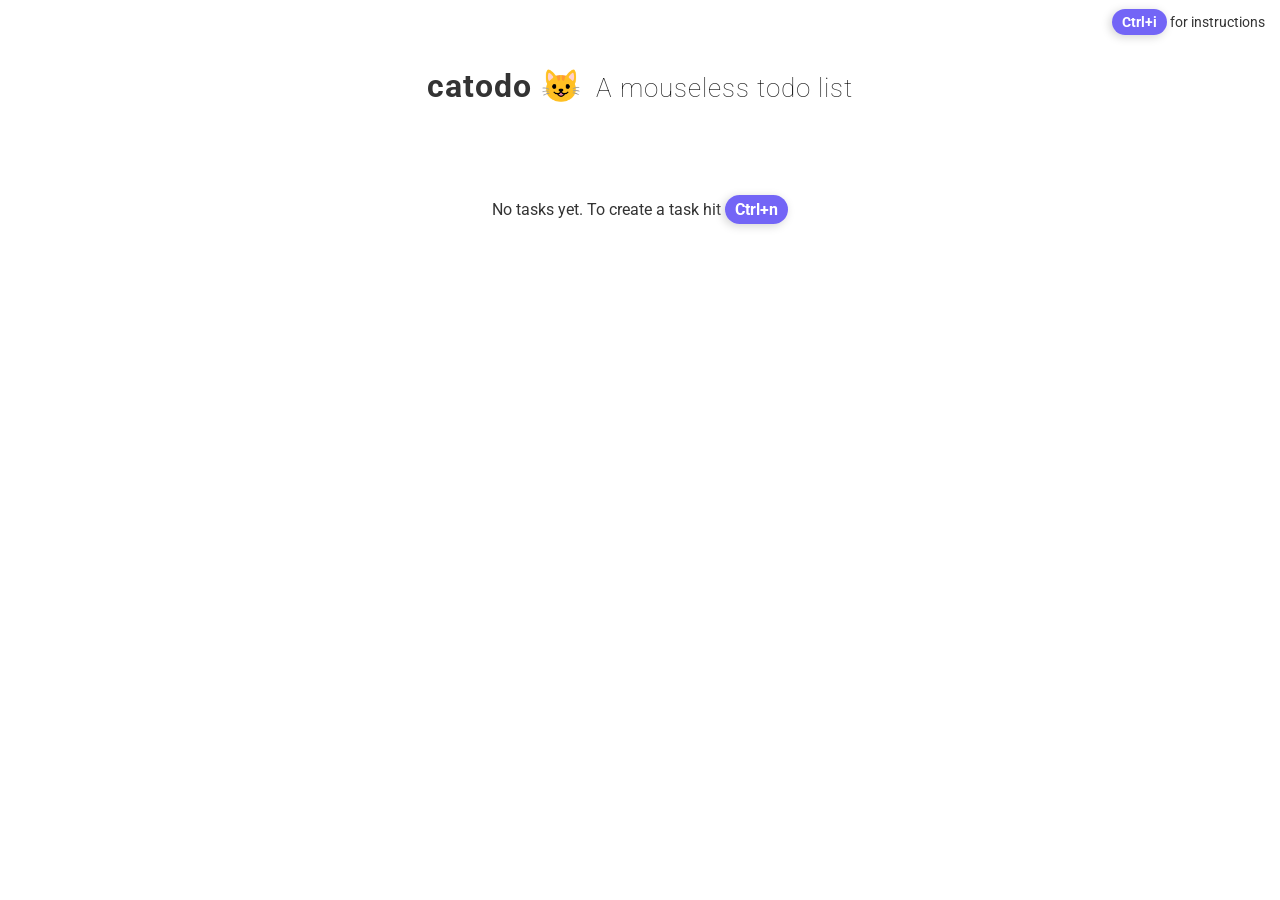
<file: catodo/index.html>
<!DOCTYPE html><html lang=en><head><meta charset=utf-8><meta http-equiv=X-UA-Compatible content="IE=edge"><meta name=viewport content="width=device-width,initial-scale=1"><link rel=icon href=favicon.ico><title>catodo</title><link href=css/app.b5f93467.css rel=preload as=style><link href=js/app.f50dad26.js rel=preload as=script><link href=js/chunk-vendors.6efbadd3.js rel=preload as=script><link href=css/app.b5f93467.css rel=stylesheet></head><body><noscript><strong>We're sorry but catodo doesn't work properly without JavaScript enabled. Please enable it to continue.</strong></noscript><div id=app></div><script src=js/chunk-vendors.6efbadd3.js></script><script src=js/app.f50dad26.js></script></body></html>
</file>
